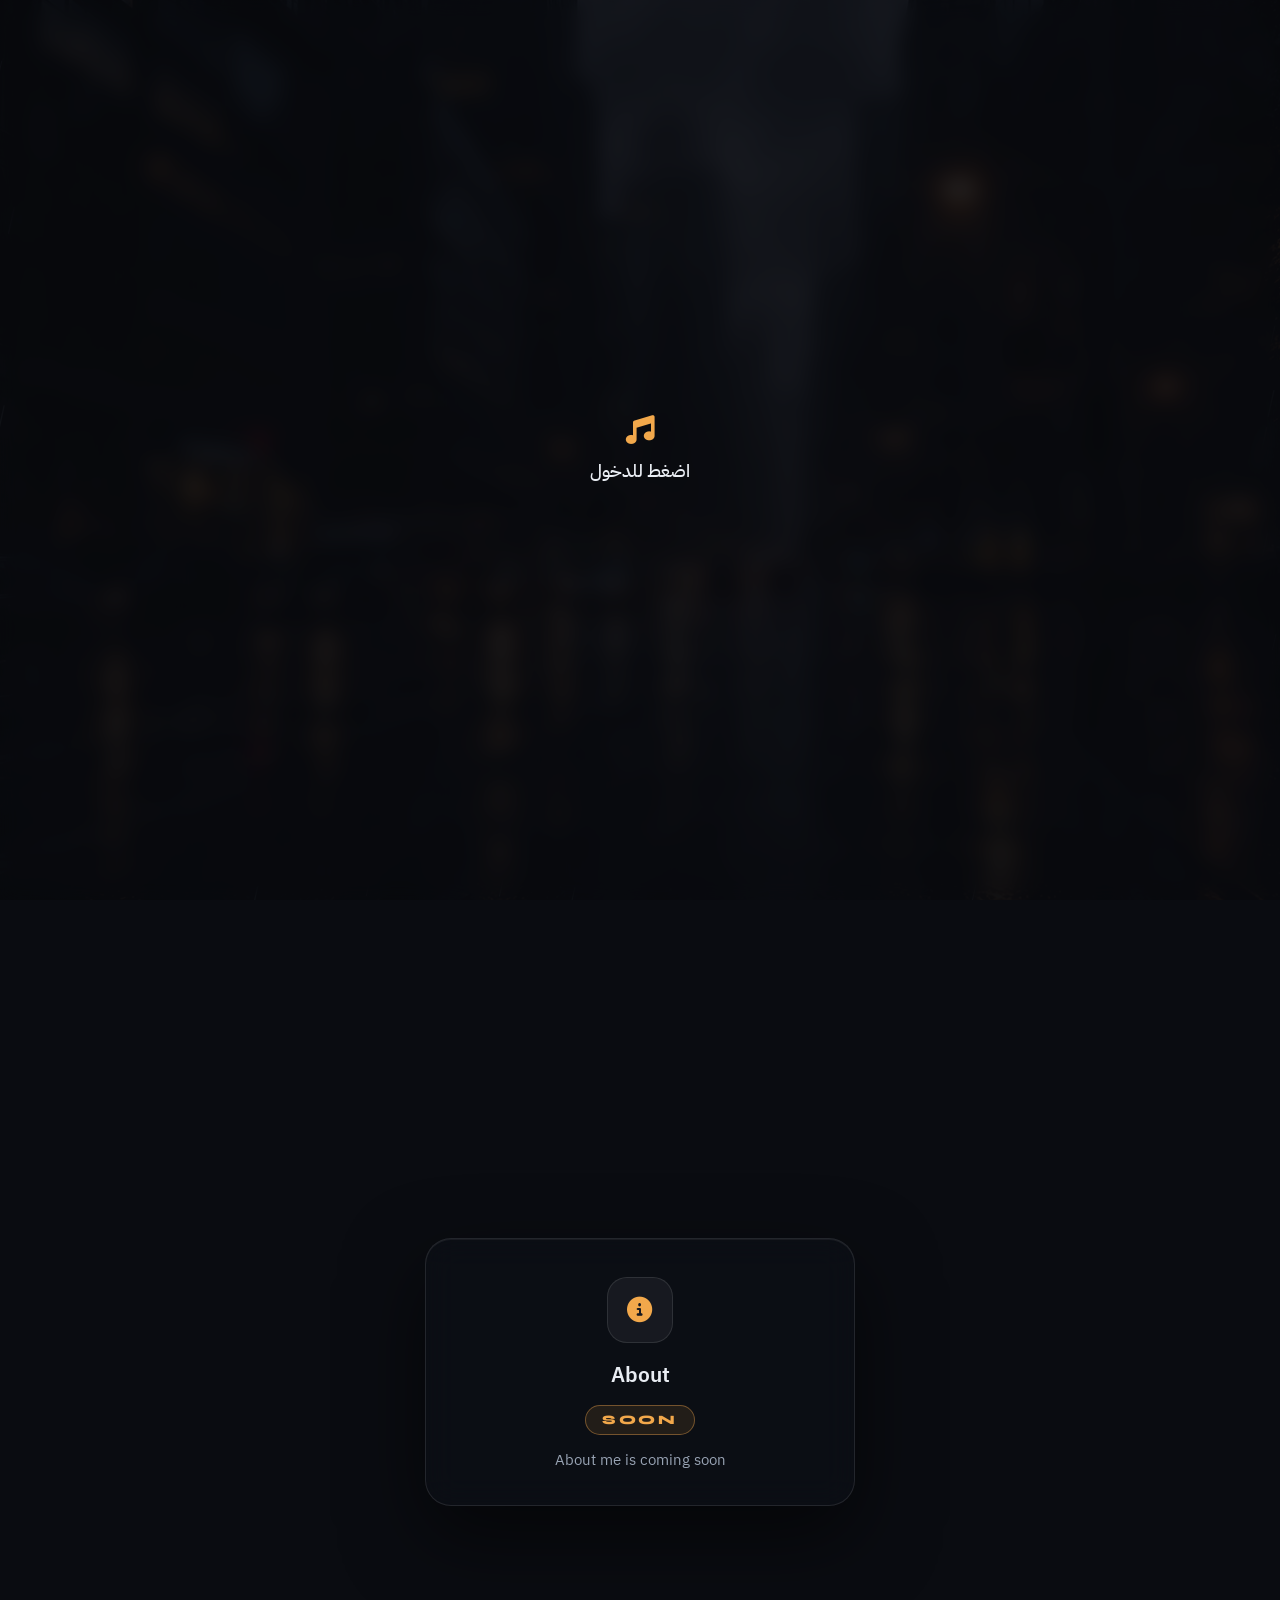
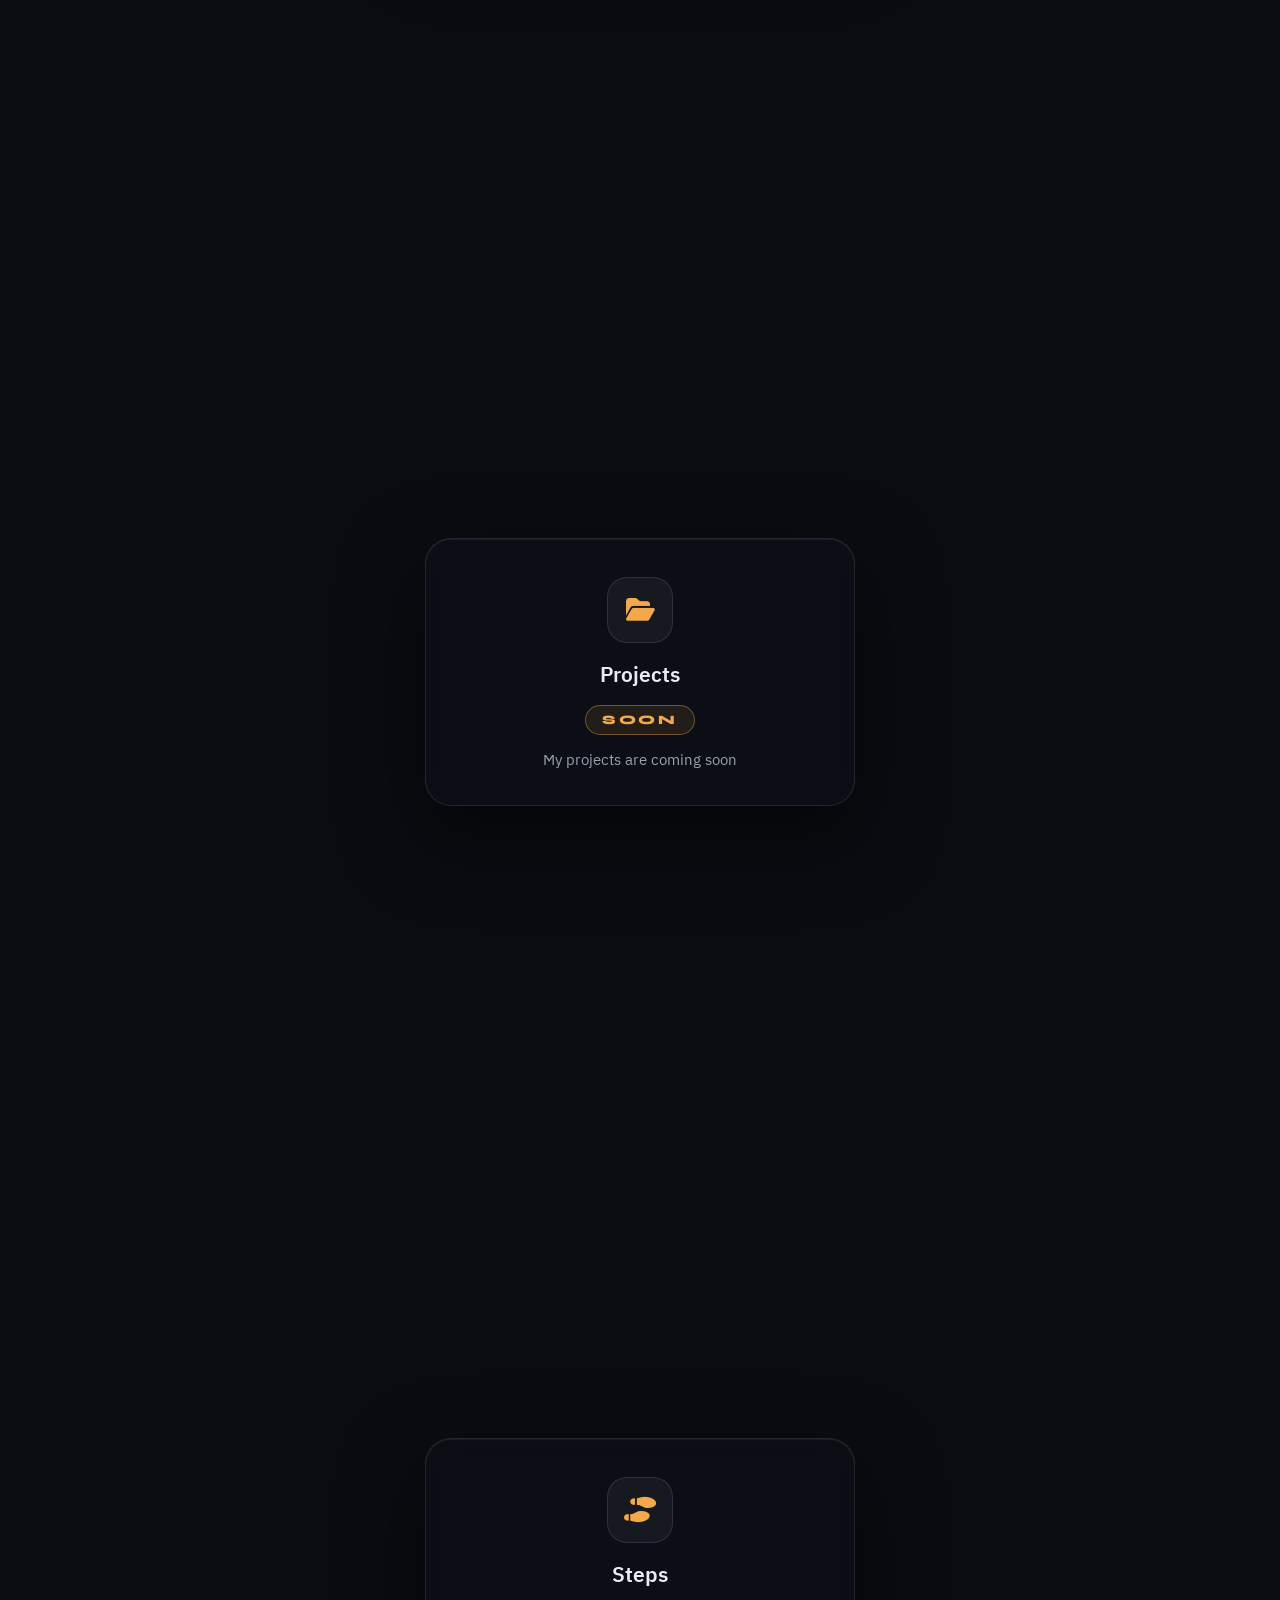
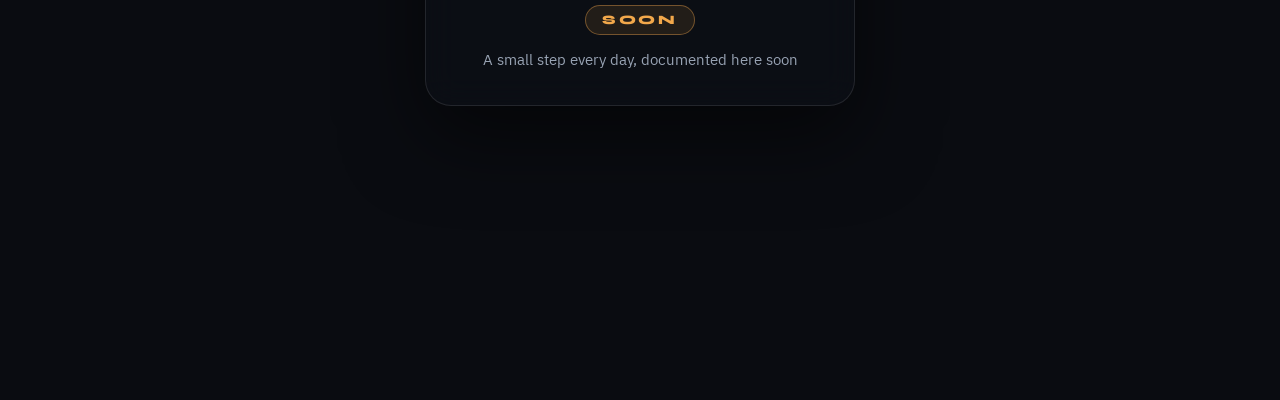
<file: index.html>
<!DOCTYPE html>
<html lang="ar" dir="rtl">
<head>
  <meta charset="UTF-8">
  <meta name="viewport" content="width=device-width, initial-scale=1, viewport-fit=cover">
  <title>Profile</title>
  <meta name="description" content="Small steps, every single day.">
  <meta name="theme-color" content="#0a0c11">

  <script>
    document.documentElement.classList.add("js");
    /* الحاسوب (فأرة): نقفل التمرير من البداية حتى لا تومض الصفحة. الجوال يبقى كما هو */
    if (window.matchMedia("(hover: hover) and (pointer: fine)").matches) document.documentElement.classList.add("lock");
  </script>

  <link rel="preconnect" href="https://fonts.googleapis.com">
  <link rel="preconnect" href="https://fonts.gstatic.com" crossorigin>
  <link href="https://fonts.googleapis.com/css2?family=IBM+Plex+Sans+Arabic:wght@400;500;600&family=Syne:wght@800&display=swap" rel="stylesheet">
  <link rel="stylesheet" href="https://cdnjs.cloudflare.com/ajax/libs/font-awesome/6.5.1/css/all.min.css">
  <link rel="stylesheet" href="style.css">
</head>
<body class="preload" data-section="home">
  <noscript><style>.preload .topbar, .preload #home .card { opacity: 1 !important; transform: none !important; }</style></noscript>

  <!-- الخلفية + المطر -->
  <div class="bg" aria-hidden="true"></div>
  <div class="bg-alt" aria-hidden="true"></div>
  <canvas id="rain" aria-hidden="true"></canvas>

  <!-- شاشة الدخول: تظهر فقط إذا منع المتصفح التشغيل التلقائي للأغنية -->
  <button id="gate" class="gate" type="button" hidden>
    <i class="fa-solid fa-music"></i>
    <span>اضغط للدخول</span>
  </button>

  <!-- شريط التنقل العلوي -->
  <header class="topbar">
    <nav class="tabs" aria-label="التنقل">
      <a href="#home" class="tab active" data-target="home" aria-current="page"><i class="fa-solid fa-user"></i><span>Home</span></a>
      <a href="#about" class="tab" data-target="about"><i class="fa-solid fa-circle-info"></i><span>About</span></a>
      <a href="#projects" class="tab" data-target="projects"><i class="fa-solid fa-folder-open"></i><span>Projects</span></a>
      <a href="#steps" class="tab" data-target="steps"><i class="fa-solid fa-shoe-prints"></i><span>Steps</span></a>
    </nav>

    <!-- الساعة (24 ساعة، بتوقيت ليبيا) + التاريخ الميلادي والهجري -->
    <div class="clock-wrap">
      <div class="clock" role="timer" aria-label="الوقت الآن بتوقيت ليبيا">
        <i class="fa-regular fa-clock"></i>
        <time dir="ltr"><span id="clkH">--</span><span class="colon">:</span><span id="clkM">--</span><span class="colon sec">:</span><span class="sec" id="clkS">--</span></time>
      </div>
      <div class="dates" dir="rtl" aria-label="التاريخ">
        <span id="dateG"></span>
        <span id="dateH"></span>
      </div>
    </div>
  </header>

  <!-- الصفحة الرئيسية -->
  <section class="page-section" id="home">
  <main class="card" id="card">
    <canvas class="glass-drops" id="glassDrops" aria-hidden="true"></canvas>

    <!-- صورة البروفايل + أفيكت ديسكورد -->
    <div class="avatar-wrap">
      <img class="avatar" id="avatar" src="assets/img/avatar.jpg" alt="صورة HuSsEiN07">
      <img class="decor" id="avatarDecor" alt="" hidden>
    </div>

    <h1 class="name glitch" id="name" data-text="HuSsEiN07">DarkDuck</h1>
    <p class="bio" dir="ltr">Hi, My Name's Hussein Haman.</p>
    <p class="location"><i class="fa-solid fa-location-dot"></i><span>LIBYA</span></p>

    <!-- ديسكورد -->
    <section class="discord" id="discord" aria-label="حالة ديسكورد">
      <div class="dc-avatar">
        <img id="dcAvatar" src="assets/img/avatar.jpg" alt="">
        <span class="dot" id="dcDot" data-status="offline"></span>
      </div>
      <div class="dc-info">
        <div class="dc-top">
          <strong id="dcName" dir="auto">Discord</strong>
          <i class="fa-brands fa-discord"></i>
        </div>
        <div class="dc-status" id="dcStatus">جاري التحميل…</div>
        <div class="dc-activity" id="dcActivity" hidden></div>
      </div>
    </section>

    <!-- الأغنية -->
    <section class="player" id="player" aria-label="مشغل الأغنية">
      <audio id="audio" src="assets/audio/rain.mp3" loop preload="auto"></audio>
      <div class="pl-row">
        <button class="pl-btn pl-play" id="plPlay" type="button" aria-label="تشغيل أو إيقاف">
          <i class="fa-solid fa-play"></i>
        </button>
        <div class="pl-title">
          <i class="fa-solid fa-compact-disc"></i>
          <span id="songTitle" dir="ltr">Rain</span>
        </div>
        <button class="pl-btn pl-fold" id="plFold" type="button" aria-label="طي المشغل" aria-expanded="true">
          <i class="fa-solid fa-chevron-up"></i>
        </button>
      </div>
      <div class="pl-bar" id="plBar" dir="ltr">
        <span class="pl-time" id="timeNow">0:00</span>
        <input type="range" id="seek" min="0" max="1000" value="0" aria-label="شريط التقدم">
        <span class="pl-time" id="timeEnd">0:00</span>
      </div>
    </section>

    <!-- التواصل الاجتماعي (عدّل الروابط من هنا) -->
    <nav class="socials" aria-label="حساباتي">
      <a href="https://facebook.com/h.hussein07" target="_blank" rel="noopener" aria-label="فيسبوك"><i class="fa-brands fa-facebook-f"></i></a>
      <a href="https://instagram.com/h.hussein07" target="_blank" rel="noopener" aria-label="انستغرام"><i class="fa-brands fa-instagram"></i></a>
      <a href="https://t.me/darkduck07" target="_blank" rel="noopener" aria-label="تلغرام"><i class="fa-brands fa-telegram"></i></a>
      <a href="https://discord.com/users/1070354089449377792" target="_blank" rel="noopener" aria-label="ديسكورد"><i class="fa-brands fa-discord"></i></a>
      <a href="https://github.com/darkduckdev" target="_blank" rel="noopener" aria-label="غيت هب"><i class="fa-brands fa-github"></i></a>
    </nav>

    <!-- عدد الزوار -->
    <div class="views" title="عدد الزيارات">
      <i class="fa-solid fa-eye"></i>
      <span id="viewCount">—</span>
    </div>

    <!-- الحقوق -->
    <footer class="copyright">
      <span class="live-dot" aria-hidden="true"></span>
      <small dir="ltr">&copy; 2026 HuSsEiN07</small>
    </footer>
  </main>
  </section>

  <!-- About (قريباً) -->
  <section class="page-section" id="about">
    <div class="card soon reveal">
      <div class="soon-icon"><i class="fa-solid fa-circle-info"></i></div>
      <h2>About</h2>
      <span class="badge-soon">Soon</span>
      <p>About me is coming soon</p>
    </div>
  </section>

  <!-- مشاريعي -->
  <section class="page-section" id="projects">
    <div class="card soon reveal">
      <div class="soon-icon"><i class="fa-solid fa-folder-open"></i></div>
      <h2>Projects</h2>
      <span class="badge-soon">Soon</span>
      <p>My projects are coming soon</p>
    </div>
  </section>

  <!-- خطواتي -->
  <section class="page-section" id="steps">
    <div class="card soon reveal">
      <div class="soon-icon"><i class="fa-solid fa-shoe-prints"></i></div>
      <h2>Steps</h2>
      <span class="badge-soon">Soon</span>
      <p>A small step every day, documented here soon</p>
    </div>
  </section>

  <script src="script.js"></script>
</body>
</html>
</file>
<file: style.css>
/* ============ الألوان (مأخوذة من صورة الخلفية: ليل ممطر + ضوء عمود الإنارة) ============ */
:root {
  --ink: #0a0c11;
  --glass: rgba(13, 16, 23, 0.58);
  --glass-soft: rgba(255, 255, 255, 0.05);
  --line: rgba(255, 255, 255, 0.10);
  --text: #e9edf3;
  --muted: #98a3b3;
  --lamp: #f2a84b;      /* ضوء الشارع */
  --steel: #7f9bb8;     /* زرقة المطر */

  --st-online: #3ba55d;
  --st-idle: #faa81a;
  --st-dnd: #ed4245;
  --st-offline: #747f8d;

  --font-ar: "IBM Plex Sans Arabic", system-ui, sans-serif;
  --font-name: "Syne", "IBM Plex Sans Arabic", sans-serif;
}

*, *::before, *::after { box-sizing: border-box; }

html { scroll-behavior: smooth; }
/* الحاسوب: التمرير بالفأرة والأسهم مقفول، والتنقل من الشريط العلوي فقط (الجوال يبقى طبيعياً) */
html.lock { overflow: hidden; }
html, body { margin: 0; }

body {
  min-height: 100%;
  font-family: var(--font-ar);
  color: var(--text);
  background: var(--ink);
  overflow-x: hidden;
  -webkit-font-smoothing: antialiased;
}

/* كل قسم بحجم الشاشة والبطاقة في منتصفه */
.page-section {
  min-height: 100vh;
  min-height: 100svh;
  display: flex;
  align-items: center;
  justify-content: center;
  padding: 100px 16px 56px;
}
/* الرئيسية: تتسع لشاشة واحدة. الجافاسكربت يصغّر البطاقة تلقائياً (zoom) إذا كانت الشاشة قصيرة */
#home { padding-top: 78px; padding-bottom: 20px; }
#home .card { margin-top: 62px; } /* مكان صورة البروفايل البارزة فوق البطاقة */

/* ============ الخلفية والمطر ============ */
.bg {
  position: fixed;
  inset: 0;
  background:
    linear-gradient(180deg, rgba(10, 12, 17, 0.45), rgba(10, 12, 17, 0.75)),
    url("assets/img/background.png") center / cover no-repeat;
  z-index: -2;
}

#rain {
  position: fixed;
  inset: 0;
  width: 100%;
  height: 100%;
  pointer-events: none;
  z-index: -1;
}

/* ============ شاشة الدخول ============ */
.gate {
  position: fixed;
  inset: 0;
  z-index: 50;
  display: flex;
  flex-direction: column;
  align-items: center;
  justify-content: center;
  gap: 14px;
  border: 0;
  cursor: pointer;
  color: var(--text);
  font: 500 1.15rem var(--font-ar);
  background: rgba(8, 10, 14, 0.78);
  -webkit-backdrop-filter: blur(10px);
  backdrop-filter: blur(10px);
  transition: opacity 0.5s ease;
}
.gate[hidden] { display: none; }
.gate i { font-size: 1.8rem; color: var(--lamp); }
.gate.leaving { opacity: 0; pointer-events: none; }

/* ============ البطاقة الزجاجية ============ */
.card {
  position: relative;
  width: min(430px, 100%);
  padding: 78px 22px 24px;
  text-align: center;
  background: var(--glass);
  border: 1px solid var(--line);
  border-radius: 26px;
  -webkit-backdrop-filter: blur(16px) saturate(120%);
  backdrop-filter: blur(16px) saturate(120%);
  box-shadow: 0 30px 80px rgba(0, 0, 0, 0.55), inset 0 1px 0 rgba(255, 255, 255, 0.06);
}

/* ============ صورة البروفايل (فوق البطاقة قليلاً) ============ */
.avatar-wrap {
  position: absolute;
  top: -62px;
  left: 50%;
  width: 124px;
  height: 124px;
  transform: translateX(-50%);
}

.avatar {
  position: relative;
  z-index: 1;
  width: 100%;
  height: 100%;
  border-radius: 50%;
  object-fit: cover;
  object-position: 50% 35%;
  border: 3px solid rgba(10, 12, 17, 0.95);
  /* رفع خفيف للإضاءة والتباين لتظهر الصورة الداكنة فوق البطاقة */
  filter: brightness(1.08) contrast(1.06) saturate(1.1);
  /* ظل داخلي يذيب حواف الصورة في لون البطاقة */
  box-shadow: 0 0 0 1px var(--line), 0 10px 30px rgba(0, 0, 0, 0.6), inset 0 0 22px 2px rgba(8, 10, 16, 0.55);
}
/* أفيكت ديسكورد: يكبر عن الصورة بنسبة 20% كما في ديسكورد */
.decor {
  position: absolute;
  z-index: 3;            /* فوق الصورة (z-index: 1) والحلقة، وإلا غطّت الصورة الأفيكت */
  inset: -12%;
  width: 124%;
  height: 124%;
  max-width: none;
  pointer-events: none;
}
.decor[hidden], .dc-decor[hidden] { display: none; }

/* ============ الاسم (مشوّش) ============ */
.name {
  position: relative;
  margin: 0;
  font-family: var(--font-name);
  font-weight: 800;
  font-size: clamp(2rem, 9vw, 2.6rem);
  letter-spacing: 0.02em;
  line-height: 1.15;
  direction: ltr;
  color: var(--text);
  animation: jitter 5s steps(1) infinite;
}
.glitch::before,
.glitch::after {
  content: attr(data-text);
  position: absolute;
  inset: 0;
  opacity: 0.85;
  pointer-events: none;
}
.glitch::before {
  color: var(--steel);
  transform: translateX(-2px);
  animation: slice-a 5s steps(1) infinite;
}
.glitch::after {
  color: var(--lamp);
  transform: translateX(2px);
  animation: slice-b 5s steps(1) infinite;
}

/* الاسم ثابت أغلب الوقت ويتشوش في نبضات قصيرة */
@keyframes slice-a {
  0%, 100% { clip-path: inset(0 0 100% 0); }
  3%   { clip-path: inset(8% 0 62% 0); transform: translateX(-4px); }
  5%   { clip-path: inset(52% 0 14% 0); transform: translateX(3px); }
  7%   { clip-path: inset(30% 0 40% 0); transform: translateX(-2px); }
  9%   { clip-path: inset(0 0 100% 0); }
  52%  { clip-path: inset(70% 0 6% 0); transform: translateX(-3px); }
  55%  { clip-path: inset(14% 0 58% 0); transform: translateX(4px); }
  58%  { clip-path: inset(0 0 100% 0); }
  82%  { clip-path: inset(40% 0 30% 0); transform: translateX(-2px); }
  84%  { clip-path: inset(0 0 100% 0); }
}
@keyframes slice-b {
  0%, 100% { clip-path: inset(0 0 100% 0); }
  3%   { clip-path: inset(58% 0 12% 0); transform: translateX(4px); }
  5%   { clip-path: inset(10% 0 66% 0); transform: translateX(-3px); }
  7%   { clip-path: inset(44% 0 28% 0); transform: translateX(2px); }
  9%   { clip-path: inset(0 0 100% 0); }
  52%  { clip-path: inset(20% 0 54% 0); transform: translateX(3px); }
  55%  { clip-path: inset(62% 0 10% 0); transform: translateX(-4px); }
  58%  { clip-path: inset(0 0 100% 0); }
  82%  { clip-path: inset(6% 0 70% 0); transform: translateX(2px); }
  84%  { clip-path: inset(0 0 100% 0); }
}
@keyframes jitter {
  0%, 2%, 10%, 51%, 59%, 81%, 85%, 100% { transform: none; }
  3%  { transform: translate(1px, 0) skewX(-3deg); }
  5%  { transform: translate(-1px, 1px); }
  7%  { transform: translate(1px, -1px) skewX(2deg); }
  53% { transform: translate(-1px, 0) skewX(3deg); }
  56% { transform: translate(1px, 0); }
  83% { transform: translate(-1px, 0) skewX(-2deg); }
}

.bio {
  margin: 8px 0 0;
  font-size: 1.02rem;
  color: var(--muted);
  font-weight: 500;
}
.location {
  display: inline-flex;
  align-items: center;
  gap: 8px;
  margin: 10px 0 0;
  font-size: 0.95rem;
  color: var(--text);
  direction: ltr;
}
.location i { color: var(--lamp); }

/* ============ ديسكورد ============ */
.discord,
.player {
  margin-top: 18px;
  background: var(--glass-soft);
  border: 1px solid var(--line);
  border-radius: 16px;
  text-align: start;
}

.discord {
  display: flex;
  align-items: center;
  gap: 14px;
  padding: 12px 14px;
}

.dc-avatar {
  position: relative;
  flex: none;
  width: 52px;
  height: 52px;
}
.dc-avatar > img:first-child {
  width: 100%;
  height: 100%;
  border-radius: 50%;
  object-fit: cover;
  object-position: 50% 35%;
}
.dc-decor {
  position: absolute;
  inset: -12%;
  width: 124%;
  height: 124%;
  max-width: none;
  pointer-events: none;
}
.dot {
  position: absolute;
  inset-inline-end: -2px;
  bottom: -2px;
  width: 16px;
  height: 16px;
  border-radius: 50%;
  border: 3px solid #12151c;
  background: var(--st-offline);
}
.dot[data-status="online"]  { background: var(--st-online); }
.dot[data-status="idle"]    { background: var(--st-idle); }
.dot[data-status="dnd"]     { background: var(--st-dnd); }
.dot[data-status="offline"] { background: var(--st-offline); }

.dc-info { min-width: 0; flex: 1; }
.dc-top {
  display: flex;
  align-items: center;
  justify-content: space-between;
  gap: 8px;
}
.dc-top strong {
  font-weight: 600;
  white-space: nowrap;
  overflow: hidden;
  text-overflow: ellipsis;
}
.dc-top i { color: #8c9eff; }
.dc-status { margin-top: 2px; font-size: 0.88rem; color: var(--muted); }
.dc-activity {
  margin-top: 4px;
  font-size: 0.82rem;
  color: var(--text);
  opacity: 0.85;
  white-space: nowrap;
  overflow: hidden;
  text-overflow: ellipsis;
}

/* ============ مشغل الأغنية ============ */
.player { padding: 10px 12px; }

.pl-row {
  display: flex;
  align-items: center;
  gap: 10px;
}
.pl-btn {
  flex: none;
  display: grid;
  place-items: center;
  width: 38px;
  height: 38px;
  border: 0;
  border-radius: 50%;
  cursor: pointer;
  color: var(--text);
  background: rgba(255, 255, 255, 0.08);
  transition: background 0.2s ease, transform 0.2s ease;
}
.pl-btn:hover { background: rgba(255, 255, 255, 0.16); }
.pl-btn:active { transform: scale(0.94); }
.pl-play { background: var(--lamp); color: #1a1208; }
.pl-play:hover { background: #f7b866; }

.pl-title {
  flex: 1;
  min-width: 0;
  display: flex;
  align-items: center;
  gap: 8px;
  font-weight: 600;
  font-size: 0.95rem;
}
.pl-title i { color: var(--steel); }
.pl-title span { overflow: hidden; text-overflow: ellipsis; white-space: nowrap; }
.playing .pl-title i { animation: spin 3s linear infinite; }
@keyframes spin { to { transform: rotate(360deg); } }

.pl-fold i { transition: transform 0.3s ease; }
.player.folded .pl-fold i { transform: rotate(180deg); }

.pl-bar {
  display: flex;
  align-items: center;
  gap: 10px;
  max-height: 40px;
  margin-top: 10px;
  overflow: hidden;
  transition: max-height 0.3s ease, margin 0.3s ease, opacity 0.3s ease;
}
.player.folded .pl-bar { max-height: 0; margin-top: 0; opacity: 0; }

.pl-time {
  flex: none;
  min-width: 34px;
  font-size: 0.75rem;
  color: var(--muted);
  font-variant-numeric: tabular-nums;
  text-align: center;
}

/* شريط التقدم */
#seek {
  --p: 0%;
  flex: 1;
  height: 4px;
  margin: 0;
  border-radius: 4px;
  cursor: pointer;
  -webkit-appearance: none;
  appearance: none;
  background: linear-gradient(to right, var(--lamp) var(--p), rgba(255, 255, 255, 0.16) var(--p));
}
#seek::-webkit-slider-thumb {
  -webkit-appearance: none;
  width: 12px; height: 12px;
  border-radius: 50%;
  background: var(--text);
  border: 0;
}
#seek::-moz-range-thumb {
  width: 12px; height: 12px;
  border-radius: 50%;
  background: var(--text);
  border: 0;
}

/* ============ التواصل + الزيارات ============ */
.socials {
  display: flex;
  justify-content: center;
  gap: 10px;
  margin-top: 20px;
}
.socials a {
  display: grid;
  place-items: center;
  width: 52px;
  height: 52px;
  border-radius: 14px;
  color: var(--text);
  text-decoration: none;
  font-size: 1.3rem;
  background: var(--glass-soft);
  border: 1px solid var(--line);
  transition: color 0.2s ease, border-color 0.2s ease, transform 0.2s ease;
}
.socials a:hover { color: var(--lamp); border-color: rgba(242, 168, 75, 0.5); transform: translateY(-2px); }

.views {
  display: inline-flex;
  align-items: center;
  gap: 8px;
  margin-top: 18px;
  font-size: 0.88rem;
  color: var(--muted);
  font-variant-numeric: tabular-nums;
}
.views i { color: var(--steel); }

/* ============ الحقوق + النقطة الخضراء المتحركة ============ */
.copyright {
  display: flex;
  align-items: center;
  justify-content: center;
  gap: 8px;
  margin-top: 18px;
  padding-top: 14px;
  border-top: 1px solid var(--line);
  color: var(--muted);
  font-size: 0.78rem;
}
.live-dot {
  position: relative;
  width: 8px;
  height: 8px;
  border-radius: 50%;
  background: #3ddc84;
  box-shadow: 0 0 6px 1px rgba(61, 220, 132, 0.9), 0 0 14px 2px rgba(61, 220, 132, 0.5);
  animation: glow 2s ease-in-out infinite;
}
.live-dot::after {
  content: "";
  position: absolute;
  inset: 0;
  border-radius: 50%;
  background: #3ddc84;
  animation: ping 2s cubic-bezier(0, 0, 0.2, 1) infinite;
}
@keyframes glow {
  0%, 100% { opacity: 1; }
  50% { opacity: 0.55; }
}
@keyframes ping {
  0% { transform: scale(1); opacity: 0.7; }
  75%, 100% { transform: scale(3); opacity: 0; }
}

/* ============ خلفية متدرجة تظهر عند الانتقال من الرئيسية ============ */
@property --c1 { syntax: "<color>"; inherits: true; initial-value: rgba(127, 155, 184, 0.3); }
@property --c2 { syntax: "<color>"; inherits: true; initial-value: rgba(242, 168, 75, 0.18); }

.bg-alt {
  position: fixed;
  inset: 0;
  z-index: -2;
  overflow: hidden;
  opacity: 0;
  pointer-events: none;
  --c1: rgba(127, 155, 184, 0.30);   /* زرقة المطر */
  --c2: rgba(242, 168, 75, 0.18);    /* ضوء الشارع */
  transition: opacity 1.1s ease, --c1 1.4s ease, --c2 1.4s ease;
}
/* نفس صورة الخلفية لكن مموّهة، حتى تبقى الألوان قريبة من الأصل */
.bg-alt::before {
  content: "";
  position: absolute;
  inset: 0;
  background: url("assets/img/background-blur.jpg") center / cover no-repeat; /* نسخة مموّهة جاهزة (أخف على الجهاز من الفلتر المباشر) */
}
.bg-alt::after {
  content: "";
  position: absolute;
  inset: 0;
  background:
    radial-gradient(70% 55% at 14% 12%, var(--c1), transparent 70%),
    radial-gradient(60% 50% at 88% 88%, var(--c2), transparent 70%),
    linear-gradient(180deg, rgba(10, 12, 17, 0.55), rgba(10, 12, 17, 0.80));
}
body:not([data-section="home"]) .bg-alt { opacity: 1; }
body[data-section="projects"] .bg-alt { --c1: rgba(242, 168, 75, 0.28); --c2: rgba(127, 155, 184, 0.20); }
body[data-section="steps"] .bg-alt    { --c1: rgba(84, 170, 160, 0.26); --c2: rgba(127, 155, 184, 0.20); }

/* ============ شريط التنقل العلوي (بيضاوي، أعلى الصفحة، جهة اليسار) ============ */
.topbar {
  position: fixed;
  top: calc(env(safe-area-inset-top, 0px) + 8px);
  left: 0;
  right: 0;
  z-index: 20;
  display: flex;
  direction: ltr;               /* مهم: الصفحة RTL، وهذا يجعل الشريط فعلاً على اليسار والساعة على اليمين */
  justify-content: space-between;
  align-items: flex-start;
  gap: 10px;
  padding: 0 16px;
  pointer-events: none;
}
.tabs {
  pointer-events: auto;
  direction: ltr; /* الأسماء إنجليزية: الأيقونة يسار والنص يمين */
  display: flex;
  gap: 4px;
  max-width: 100%;
  padding: 6px;
  background: var(--glass);
  border: 1px solid var(--line);
  border-radius: 999px;
  -webkit-backdrop-filter: blur(16px) saturate(120%);
  backdrop-filter: blur(16px) saturate(120%);
  box-shadow: 0 14px 40px rgba(0, 0, 0, 0.45), inset 0 1px 0 rgba(255, 255, 255, 0.06);
}
.tab {
  min-height: 44px;
  flex: 0 0 auto;
  display: flex;
  align-items: center;
  justify-content: center;
  gap: 8px;
  padding: 10px 16px;
  border-radius: 999px;
  color: var(--muted);
  text-decoration: none;
  font-size: 0.9rem;
  font-weight: 500;
  white-space: nowrap;
  transition: color 0.2s ease, background 0.2s ease, box-shadow 0.2s ease;
}
.tab:hover { color: var(--text); }
.tab.active {
  color: var(--text);
  background: rgba(242, 168, 75, 0.14);
  box-shadow: inset 0 0 0 1px rgba(242, 168, 75, 0.35);
}
.tab.active i { color: var(--lamp); }

/* ============ الساعة ============ */
.clock-wrap {
  display: flex;
  flex-direction: column;
  align-items: flex-end;
}
.clock {
  pointer-events: auto;
  height: 58px;               /* نفس ارتفاع شريط التبويبات */
  display: flex;
  align-items: center;
  gap: 10px;
  padding: 0 18px;
  background: var(--glass);
  border: 1px solid var(--line);
  border-radius: 999px;
  -webkit-backdrop-filter: blur(16px) saturate(120%);
  backdrop-filter: blur(16px) saturate(120%);
  box-shadow: 0 14px 40px rgba(0, 0, 0, 0.45), inset 0 1px 0 rgba(255, 255, 255, 0.06);
  font-family: ui-monospace, "SFMono-Regular", Menlo, Consolas, monospace;
  font-size: 0.98rem;
  font-weight: 600;
  letter-spacing: 0.04em;
  color: var(--text);
  font-variant-numeric: tabular-nums;
  white-space: nowrap;
}
.clock i { color: var(--lamp); font-size: 0.95rem; }
.clock .colon { color: var(--lamp); margin: 0 1px; animation: blink 1s steps(1) infinite; }
@keyframes blink { 50% { opacity: 0.25; } }

/* ============ أنيميشن الدخول بعد الضغط على "اضغط للدخول" ============ */
.topbar {
  transition: opacity 0.7s ease 0.35s, transform 0.8s cubic-bezier(0.2, 0.8, 0.2, 1) 0.35s;
}
#home .card {
  transition: opacity 0.9s ease 0.1s, transform 1s cubic-bezier(0.2, 0.8, 0.2, 1) 0.1s;
}
.preload .topbar { opacity: 0; transform: translateY(-28px); }
.preload #home .card { opacity: 0; transform: translateY(46px) scale(0.95); }
/* صورة البروفايل تظهر بعد البطاقة بلحظة */
.avatar-wrap { transition: opacity 0.6s ease 0.55s; }
.preload .avatar-wrap { opacity: 0; }

@media (max-width: 520px) {
  .topbar { padding: 0 10px; gap: 8px; }
  .tab { padding: 10px 12px; }
  .tab:not(.active) span { display: none; }  /* على الجوال: الاسم يظهر للتبويب النشط فقط */
  .clock { padding: 0 12px; font-size: 0.9rem; }
  .clock .sec { display: none; }              /* نخفي الثواني لتتسع المساحة */
  .dates { font-size: 0.7rem; }
  #home { padding-top: 116px; }               /* مسافة إضافية لأن التاريخ صار تحت الساعة */
}

/* ============ بطاقات "قريباً" ============ */
.card.soon { padding: 38px 22px 34px; }
.soon-icon {
  display: grid;
  place-items: center;
  width: 66px;
  height: 66px;
  margin: 0 auto 16px;
  border-radius: 20px;
  font-size: 1.6rem;
  color: var(--lamp);
  background: var(--glass-soft);
  border: 1px solid var(--line);
}
.soon h2 { margin: 0; font-size: 1.3rem; font-weight: 600; }
.badge-soon {
  display: inline-block;
  margin-top: 14px;
  padding: 6px 16px;
  border-radius: 999px;
  font: 800 0.8rem var(--font-name);
  letter-spacing: 0.22em;
  text-transform: uppercase;
  color: var(--lamp);
  background: rgba(242, 168, 75, 0.1);
  border: 1px solid rgba(242, 168, 75, 0.4);
  animation: soon-pulse 2.4s ease-in-out infinite;
}
@keyframes soon-pulse {
  0%, 100% { box-shadow: 0 0 0 0 rgba(242, 168, 75, 0.0); }
  50%      { box-shadow: 0 0 18px 0 rgba(242, 168, 75, 0.35); }
}
.card.soon p { margin: 14px 0 0; font-size: 0.92rem; color: var(--muted); }

/* ============ التاريخ الميلادي والهجري تحت الساعة ============ */
.dates {
  display: flex;
  flex-direction: column;
  align-items: flex-end;
  gap: 1px;
  margin-top: 8px;
  padding-inline: 6px;
  font-size: 0.78rem;
  line-height: 1.5;
  color: var(--text);
  opacity: 0.88;
  text-shadow: 0 1px 8px rgba(0, 0, 0, 0.9);
  pointer-events: none;
}
.dates #dateH { color: var(--lamp); }
.dates:empty, .dates span:empty { display: none; }

/* ============ قطرات على زجاج البطاقة ============ */
.glass-drops {
  position: absolute;
  inset: 0;
  width: 100%;
  height: 100%;
  border-radius: inherit;
  pointer-events: none;
  z-index: 2;
}

/* ============ الظهور التدريجي عند التمرير ============ */
.js .reveal {
  opacity: 0;
  transform: translateY(44px) scale(0.97);
  transition: opacity 0.8s ease, transform 0.9s cubic-bezier(0.2, 0.8, 0.2, 1);
}
.js .reveal.in { opacity: 1; transform: none; }

/* ============ About ============ */
.card.about { padding: 38px 24px 30px; }
.card.about h2 { margin: 0 0 14px; font-size: 1.3rem; font-weight: 600; }
.about-text {
  margin: 0 0 12px;
  font-size: 0.97rem;
  line-height: 1.9;
  color: var(--text);
  opacity: 0.9;
  text-wrap: pretty;
}
.chips {
  display: flex;
  flex-wrap: wrap;
  justify-content: center;
  gap: 8px;
  margin: 18px 0 0;
  padding: 0;
  list-style: none;
}
.chips li {
  padding: 6px 14px;
  border-radius: 999px;
  font-size: 0.8rem;
  color: var(--text);
  background: var(--glass-soft);
  border: 1px solid var(--line);
}

/* ============ إمكانية الوصول ============ */
a:focus-visible, button:focus-visible, #seek:focus-visible {
  outline: 2px solid var(--lamp);
  outline-offset: 3px;
}

@media (max-width: 380px) {
  .card { padding-inline: 14px; }
  .socials { gap: 7px; }
  .socials a { width: 40px; height: 40px; }
}

@media (prefers-reduced-motion: reduce) {
  .name, .glitch::before, .glitch::after, .playing .pl-title i, .live-dot, .live-dot::after, .badge-soon { animation: none; }
  html { scroll-behavior: auto; }
  .topbar, #home .card, .avatar-wrap { transition-duration: 0.01s; transition-delay: 0s; }
  .clock .colon { animation: none; }
  .js .reveal { transition-duration: 0.01s; }
  .avatar-wrap::before { animation: none; }
  .bg-alt { transition-duration: 0.01s; }
  .glitch::before, .glitch::after { display: none; }
}
</file>
